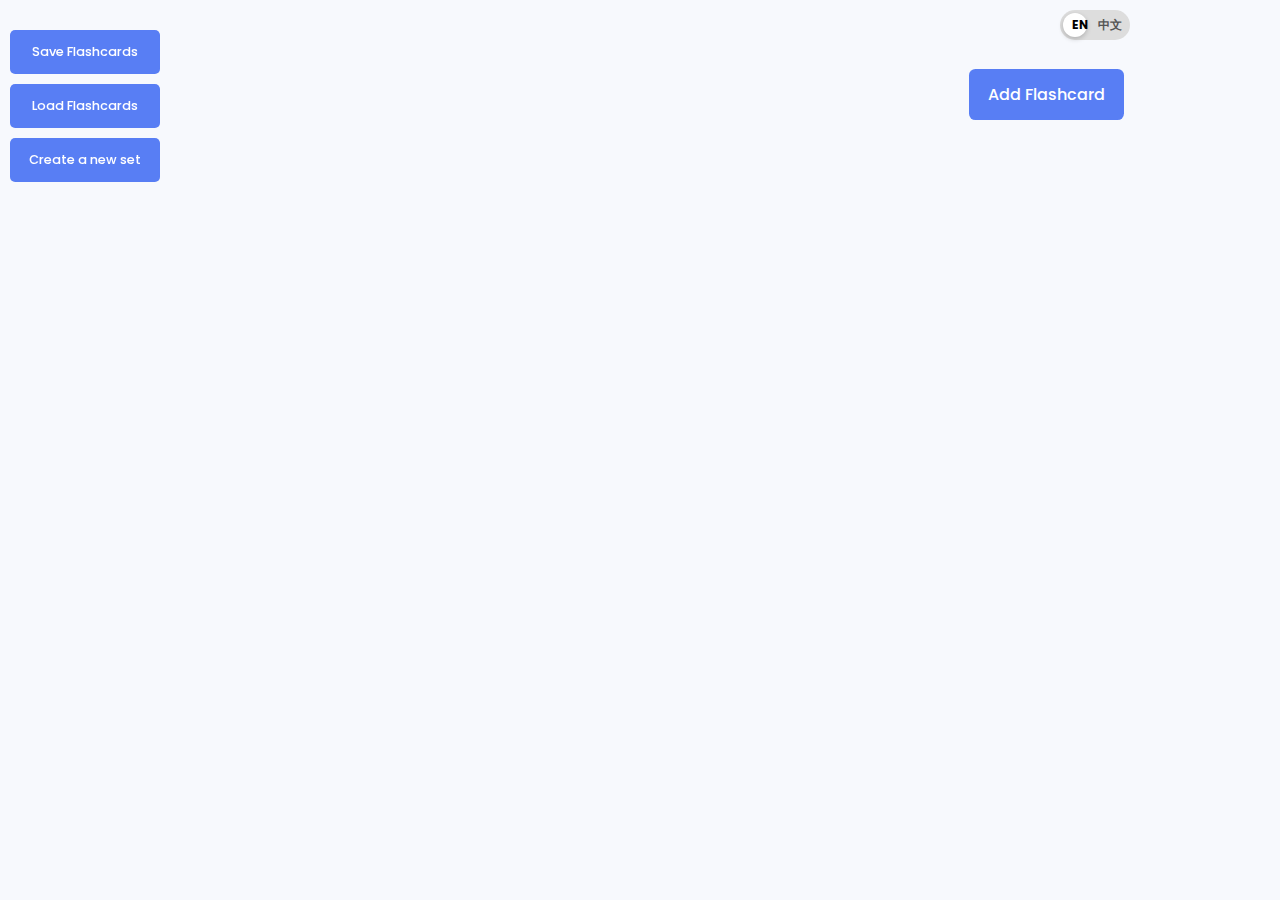
<file: index.html>
<!DOCTYPE html>
<html lang="en">
  <head>
    <meta name="viewport" content="width=device-width, initial-scale=1.0" />
    <title data-i18n="title">Flashcard</title>
    <link
      rel="stylesheet"
      href="https://cdnjs.cloudflare.com/ajax/libs/font-awesome/6.1.2/css/all.min.css"
    />
    <link
      href="https://fonts.googleapis.com/css2?family=Poppins:wght@400;500;600&display=swap"
      rel="stylesheet"
    />
    <link rel="stylesheet" href="style.css" />
  </head>
  <body>
    <div class="container">
      <div style="text-align:right; padding:10px;">
        
        <div class="lang-toggle" id="langToggle">
          <span class="lang-option en">EN</span>
          <span class="lang-option zh">中文</span>
        <div class="toggle-slider"></div>
      </div>
      </div>

      <div class="add-flashcard-con">
        <button id="add-flashcard" data-i18n="addFlashcard">Add Flashcard</button>
      </div>
      <div class="file-operations-con">
        <button id="save-flashcards" data-i18n="saveFlashcards">Save Flashcards</button>
        <input type="file" id="load-flashcards-input" accept=".json" style="display: none;"/>
        <button id="load-flashcards" data-i18n="loadFlashcards">Load Flashcards</button>
        <button id="create-new-set-btn" data-i18n="createNewSet">Create a new set</button>
      </div>
      <div id="card-con">
        <div class="card-list-container"></div>
      </div>
    </div>

    <div class="question-container hide" id="add-question-card">
      <h2 data-i18n="addFlashcardTitle">Add Flashcard</h2>
      <div class="wrapper">
        <div class="error-con">
          <span class="hide" id="error" data-i18n="errorMsg">
            Input fields cannot be empty!
          </span>
        </div>
        <i class="fa-solid fa-xmark" id="close-btn"></i>
      </div>
      <label for="question" data-i18n="labelQuestion">Question:</label>
      <textarea
        class="input"
        id="question"
        placeholder="Type the question here..."
        rows="2"
        data-i18n-placeholder="placeholderQuestion"
      ></textarea>
      <label for="answer" data-i18n="labelAnswer">Answer:</label>
      <textarea
        class="input"
        id="answer"
        rows="4"
        placeholder="Type the answer here..."
        data-i18n-placeholder="placeholderAnswer"
      ></textarea>
      <button id="save-btn" data-i18n="saveBtn">Save</button>
    </div>

    <div class="question-container hide" id="edit-question-card">
      <h2 data-i18n="editFlashcardTitle">Edit Flashcard</h2>
      <div class="wrapper">
        <div class="error-con">
          <span class="hide" id="edit-error" data-i18n="errorMsg">
            Input fields cannot be empty!
          </span>
        </div>
        <i class="fa-solid fa-xmark" id="edit-close-btn"></i>
      </div>
      <label for="edit-question" data-i18n="labelQuestion">Question:</label>
      <textarea
        class="input"
        id="edit-question"
        placeholder="Type the question here..."
        rows="2"
        data-i18n-placeholder="placeholderQuestion"
      ></textarea>
      <label for="edit-answer" data-i18n="labelAnswer">Answer:</label>
      <textarea
        class="input"
        id="edit-answer"
        rows="4"
        placeholder="Type the answer here..."
        data-i18n-placeholder="placeholderAnswer"
      ></textarea>
      <button id="edit-save-btn" data-i18n="saveBtn">Save</button>
    </div>

    <script src="script.js"></script>
  </body>
</html>
</file>
<file: style.css>
* {
  padding: 0;
  margin: 0;
  box-sizing: border-box;
  font-family: "Poppins", sans-serif;
}
body {
  background-color: #f7f9fd;
}
.container {
  width: 90vw;
  max-width: 62.5em;
  position: relative;
  margin: auto;
}
.add-flashcard-con {
  display: flex;
  justify-content: flex-end;
  padding: 1.2em 1em;
}
.file-operations-con {
  position: fixed;
  top: 20px;
  left: 0;
  padding: 10px;
  z-index: 1000; /* Ensure it's above other elements */
  display: flex;
  flex-direction: column;
  gap: 10px;
}
button {
  border: none;
  outline: none;
  cursor: pointer;
}
.add-flashcard-con button {
  font-size: 1em;
  background-color: #587ef4;
  color: #ffffff;
  padding: 0.8em 1.2em;
  font-weight: 500;
  border-radius: 0.4em;
}

.file-operations-con button {
  background-color: #587ef4;
  color: #ffffff;
  font-size: 0.8em; /* Shrink text */
  padding: 13px 19px; /* Re-add padding in px to maintain button size */
  font-weight: 500;
  border-radius: 0.4em;
}
#card-con {
  margin-top: 1em;
}
.question-container {
  width: 90vw;
  max-width: 34em;
  display: flex;
  flex-direction: column;
  justify-content: center;
  background-color: #ffffff;
  position: absolute;
  transform: translate(-50%, -50%);
  top: 50%;
  left: 50%;
  padding: 3em 2em;
  border-radius: 0.6em;
  box-shadow: 0 1em 2em rgba(28, 0, 80, 0.1);
}
.question-container h2 {
  font-size: 2.2em;
  color: #363d55;
  font-weight: 600;
  text-align: center;
  margin-bottom: 2em;
}
.wrapper {
  display: grid;
  grid-template-columns: 11fr 1fr;
  gap: 1em;
  margin-bottom: 1em;
}
.error-con {
  align-self: center;
}
#error {
  color: #ff5353;
  font-weight: 400;
}
.fa-xmark {
  font-size: 1.4em;
  background-color: #587ef4;
  height: 1.8em;
  width: 1.8em;
  display: grid;
  place-items: center;
  color: #ffffff;
  border-radius: 50%;
  cursor: pointer;
  justify-self: flex-end;
}
label {
  color: #363d55;
  font-weight: 600;
  margin-bottom: 0.3em;
}
textarea {
  width: 100%;
  padding: 0.7em 0.5em;
  border: 1px solid #d0d0d0;
  outline: none;
  color: #414a67;
  border-radius: 0.3em;
  resize: none;
}
textarea:not(:last-child) {
  margin-bottom: 1.2em;
}
textarea:focus {
  border-color: #363d55;
}
#save-btn, #edit-save-btn {
  font-size: 1em;
  background-color: #587ef4;
  color: #ffffff;
  padding: 0.6em 0;
  border-radius: 0.3em;
  font-weight: 600;
}
.card-list-container {
  display: grid;
  padding: 0.2em;
  gap: 1.5em;
  grid-template-columns: 1fr 1fr 1fr;
}
.card {
  background-color: #ffffff;
  box-shadow: 0 0.4em 1.2em rgba(28, 0, 80, 0.08);
  padding: 1.2em;
  border-radius: 0.4em;
}
.question-div,
.answer-div {
  text-align: justify;
}
.question-div {
  margin-bottom: 0.5em;
  font-weight: 500;
  color: #363d55;
}
.answer-div {
  margin-top: 1em;
  font-weight: 400;
  color: #414a67;
}
.show-hide-btn {
  display: block;
  background-color: #587ef4;
  color: #ffffff;
  text-decoration: none;
  text-align: center;
  padding: 0.6em 0;
  border-radius: 0.3em;
}
.buttons-con {
  display: flex;
  justify-content: flex-end;
}
.edit,
.delete {
  background-color: transparent;
  padding: 0.5em;
  font-size: 1.2em;
}
.edit {
  color: #587ef4;
}
.delete {
  color: #ff5353;
}
.hide {
  display: none;
}
@media screen and (max-width: 800px) {
  .card-list-container {
    grid-template-columns: 1fr 1fr;
    gap: 0.8em;
  }
}
@media screen and (max-width: 450px) {
  body {
    font-size: 14px;
  }
  .card-list-container {
    grid-template-columns: 1fr;
    gap: 1.2em;
  }
}
.lang-toggle {
  position: relative;
  display: inline-flex;
  align-items: center;
  background: #ddd;
  border-radius: 20px;
  width: 70px;
  height: 30px;
  cursor: pointer;
  padding: 0 5px;
  user-select: none;
}

.lang-option {
  flex: 1;
  text-align: center;
  font-size: 12px;
  font-weight: bold;
  color: #555;
  z-index: 2;
}

.toggle-slider {
  position: absolute;
  top: 3px;
  left: 3px;
  width: 24px;
  height: 24px;
  background: white;
  border-radius: 50%;
  box-shadow: 0 2px 5px rgba(0,0,0,0.2);
  transition: left 0.25s ease;
}

.lang-toggle.zh-active .toggle-slider {
  left: 43px;
}

.lang-toggle.zh-active .lang-option.zh {
  color: #000;
}

.lang-toggle:not(.zh-active) .lang-option.en {
  color: #000;
}
</file>
